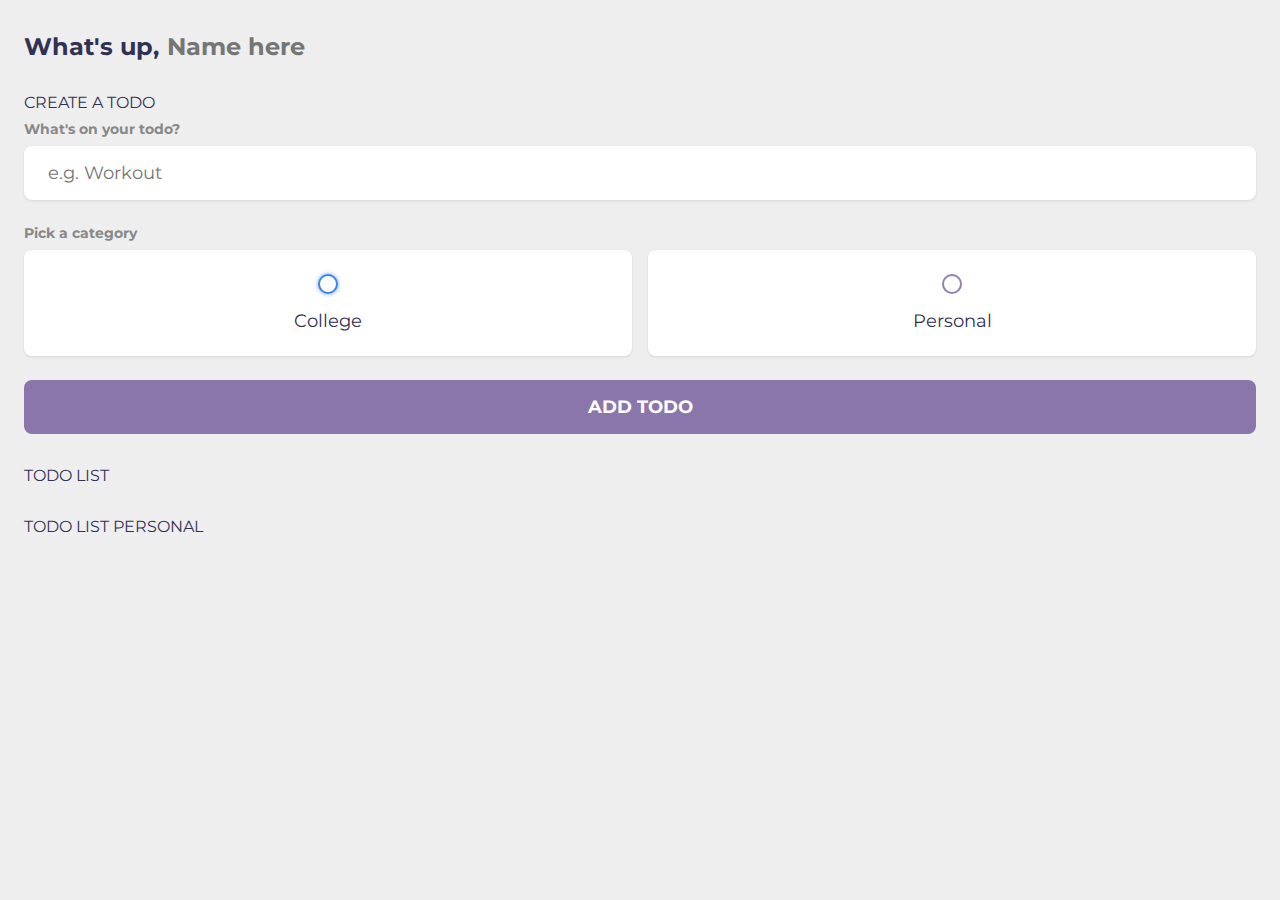
<file: index.html>
<!DOCTYPE html>
<html lang="en">

<head>
    <meta charset="UTF-8" />
    <meta http-equiv="X-UA-Compatible" content="IE=edge" />
    <meta name="viewport" content="width=device-width, initial-scale=1.0" />
    <title>Todo List 2022 with LocalStorage</title>
    <!-- CSS Import -->
    <link rel="stylesheet" href="main.css" />
    <!-- End of CSS Import -->
    <!-- Fonts -->
    <link rel="preconnect" href="https://fonts.googleapis.com">
    <link rel="preconnect" href="https://fonts.gstatic.com" crossorigin>
    <link href="https://fonts.googleapis.com/css2?family=Fira+Sans:ital,wght@0,400;0,700;0,900;1,400&family=Montserrat:ital,wght@0,400;0,700;0,900;1,400&display=swap" rel="stylesheet">
    <!-- End of Fonts -->
</head>

<body>
    <!-- App Wrapper -->
    <main class="app">
        <!-- Greeting -->
        <section class="greeting">
            <h2 class="title">
                What's up, <input type="text" id="name" placeholder="Name here" />
            </h2>
        </section>
        <!-- End of Greeting -->

        <!-- New Todo -->
        <section class="create-todo">
            <h3>CREATE A TODO</h3>
            <form id="new-todo-form">
                <h4>What's on your todo?</h4>
                <input type="text" placeholder="e.g. Workout " name="content" id="content" />

                <h4>Pick a category</h4>
                <div class="options">
                    <label>
						<input type="radio" name="category" id="category1" value="business" /> 
						<span class="bubble business"></span>
						<div>College</div>
					</label>
                    <label>
						<input type="radio" name="category" id="category2" value="personal" />
						<span class="bubble personal"></span>
						<div>Personal</div>
					</label>
                </div>

                <input type="submit" value="Add todo" />
            </form>
        </section>
        <!-- End of New Todo -->

        <!-- Todo List -->
        <section class="todo-list">
            <h3>TODO LIST</h3>
            <div class="list" id="todo-list"></div>
        </section>
        <!-- End of Todo List -->


        <!-- Todo List -->
        <section class="todo-list-personal">
            <h3>TODO LIST PERSONAL</h3>
            <div class="list" id="todo-list-personal"></div>
        </section>
        <!-- End of Todo List -->

    </main>
    <!-- End of App Wrapper -->

    <!-- JS Import -->
    <script src="main.js"></script>
    <!-- End of JS Import -->
</body>

</html>
</file>
<file: main.css>
/* Variables */

:root {
    --primary: rgba(73, 39, 129, 0.6);
    --business: #3a82ee;
    --personal: var(--primary);
    --light: #EEE;
    --grey: #888;
    --dark: #313154;
    --danger: #ff5b57;
    --shadow: 0 1px 3px rgba(0, 0, 0, 0.1);
    --business-glow: 0px 0px 4px rgba(58, 130, 238, 0.75);
    --personal-glow: rgba(73, 39, 129, 0.6);
}


/* End of Variables */


/* Resets */

* {
    margin: 0;
    padding: 0;
    box-sizing: border-box;
    font-family: 'montserrat', sans-serif;
}

input:not([type="radio"]):not([type="checkbox"]),
button {
    appearance: none;
    border: none;
    outline: none;
    background: none;
    cursor: initial;
}


/* End of Resets */

body {
    background: var(--light);
    color: var(--dark);
}

section {
    margin-top: 2rem;
    margin-bottom: 2rem;
    padding-left: 1.5rem;
    padding-right: 1.5rem;
}

h3 {
    color: var(--dark);
    font-size: 1rem;
    font-weight: 400;
    margin-bottom: 0.5rem;
}

h4 {
    color: var(--grey);
    font-size: 0.875rem;
    font-weight: 700;
    margin-bottom: 0.5rem;
}

.greeting .title {
    display: flex;
}

.greeting .title input {
    margin-left: 0.5rem;
    flex: 1 1 0%;
    min-width: 0;
}

.greeting .title,
.greeting .title input {
    color: var(--dark);
    font-size: 1.5rem;
    font-weight: 700;
}

.create-todo input[type="text"] {
    display: block;
    width: 100%;
    font-size: 1.125rem;
    padding: 1rem 1.5rem;
    color: var(--dark);
    background-color: #FFF;
    border-radius: 0.5rem;
    box-shadow: var(--shadow);
    margin-bottom: 1.5rem;
}

.create-todo .options {
    display: grid;
    grid-template-columns: repeat(2, 1fr);
    grid-gap: 1rem;
    margin-bottom: 1.5rem;
}

.create-todo .options label {
    display: flex;
    flex-direction: column;
    align-items: center;
    justify-content: center;
    background-color: #FFF;
    padding: 1.5rem;
    box-shadow: var(--shadow);
    border-radius: 0.5rem;
    cursor: pointer;
}

input[type="radio"],
input[type="checkbox"] {
    display: none;
}

.bubble {
    display: flex;
    align-items: center;
    justify-content: center;
    width: 20px;
    height: 20px;
    border-radius: 999px;
    border: 2px solid var(--business);
    box-shadow: var(--business-glow);
}

.bubble.personal {
    border-color: var(--personal);
    box-shadow: var(--personal-glow);
}

.bubble::after {
    content: '';
    display: block;
    opacity: 0;
    width: 0px;
    height: 0px;
    background-color: var(--business);
    box-shadow: var(--business-glow);
    border-radius: 999px;
    transition: 0.2s ease-in-out;
}

.bubble.personal::after {
    background-color: var(--personal);
    box-shadow: var(--personal-glow);
}

input:checked~.bubble::after {
    width: 10px;
    height: 10px;
    opacity: 1;
}

.create-todo .options label div {
    color: var(--dark);
    font-size: 1.125rem;
    margin-top: 1rem;
}

.create-todo input[type="submit"] {
    display: block;
    width: 100%;
    font-size: 1.125rem;
    padding: 1rem 1.5rem;
    color: #FFF;
    font-weight: 700;
    text-transform: uppercase;
    background-color: var(--primary);
    box-shadow: var(--personal-glow);
    border-radius: 0.5rem;
    cursor: pointer;
    transition: 0.2s ease-out;
}

.create-todo input[type="submit"]:hover {
    opacity: 0.75;
}

.todo-list .list,
.todo-list-personal .list {
    margin: 1rem 0;
}

.todo-list .todo-item,
.todo-list-personal .todo-item {
    display: flex;
    align-items: center;
    background-color: #FFF;
    padding: 1rem;
    border-radius: 0.5rem;
    box-shadow: var(--shadow);
    margin-bottom: 1rem;
}

.todo-item label,
.todo-list-personal label {
    display: block;
    margin-right: 1rem;
    cursor: pointer;
}

.todo-item .todo-content,
.todo-list-personal,
.todo-content {
    flex: 1 1 0%;
}

.todo-item .todo-content input,
.todo-list-personal .input {
    color: var(--dark);
    font-size: 1.125rem;
}

.todo-item .actions,
.todo-list-personal .actions {
    display: flex;
    align-items: center;
}

.todo-item .actions button,
.todo-list-personal .actions button {
    display: block;
    padding: 0.5rem;
    border-radius: 0.25rem;
    color: #FFF;
    cursor: pointer;
    transition: 0.2s ease-in-out;
}

.todo-item .actions button:hover,
.todo-list-personal .actions button:hover {
    opacity: 0.75;
}

.todo-item .actions .edit,
.todo-list-personal .actions .edit {
    margin-right: 0.5rem;
    background-color: var(--primary);
}

.todo-item .actions .delete,
.todo-list-personal .actions .delete {
    background-color: var(--danger);
}

.todo-item.done .todo-content input,
.todo-item.done .todo-content input {
    text-decoration: line-through;
    color: var(--grey);
}
</file>
